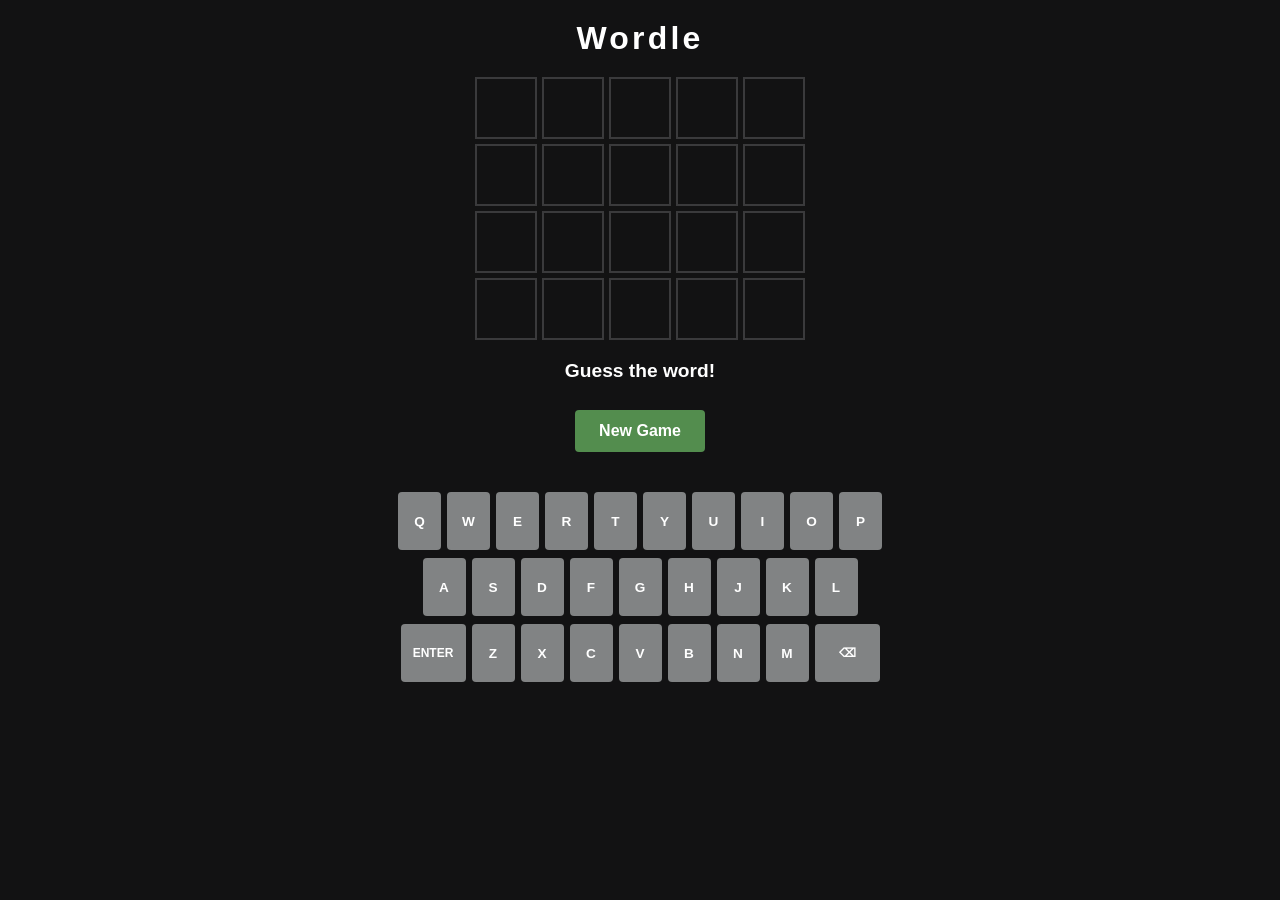
<file: index.html>
<!DOCTYPE html>
<html lang="en">

<head>
    <meta charset="UTF-8">
    <meta name="viewport" content="width=device-width, initial-scale=1.0">
    <title>Wordle</title>
    <link rel="stylesheet" href="style.css">
    <link rel="stylesheet" href="theme.css">
</head>

<body>
    <div class="container">
        <h1>Wordle</h1>

        <div class="board"></div>

        <!-- Message area for win/lose messages -->
        <div id="message"></div>

        <button id="new-game-btn" onclick="resetGame()">New Game</button>

        <!-- Keyboard: 3 rows of letter buttons -->
        <div class="keyboard">
            <div class="keyboard-row">
                <button class="key">Q</button>
                <button class="key">W</button>
                <button class="key">E</button>
                <button class="key">R</button>
                <button class="key">T</button>
                <button class="key">Y</button>
                <button class="key">U</button>
                <button class="key">I</button>
                <button class="key">O</button>
                <button class="key">P</button>
            </div>
            <div class="keyboard-row">
                <button class="key">A</button>
                <button class="key">S</button>
                <button class="key">D</button>
                <button class="key">F</button>
                <button class="key">G</button>
                <button class="key">H</button>
                <button class="key">J</button>
                <button class="key">K</button>
                <button class="key">L</button>
            </div>
            <div class="keyboard-row">
                <button class="key wide">ENTER</button>
                <button class="key">Z</button>
                <button class="key">X</button>
                <button class="key">C</button>
                <button class="key">V</button>
                <button class="key">B</button>
                <button class="key">N</button>
                <button class="key">M</button>
                <button class="key wide">⌫</button>
            </div>
        </div>
    </div>

    <!-- Game scripts - order matters! -->
    <script src="words.js"></script>
    <script src="numbers.js"></script>
    <script src="my-game.js"></script>
    <script src="messages.js"></script>
    <script src="app.js"></script>
</body>

</html>
</file>
<file: style.css>
/* Default values - students override these in theme.css */
:root {
    --correct: #538d4e;          /* Green - letter is correct */
    --misplaced: #b59f3b;        /* Yellow - letter is in word but wrong spot */
    --wrong: #3a3a3c;            /* Dark gray - letter not in word */
    --empty: #121213;            /* Background color */
    --border: #3a3a3c;           /* Tile border color */
    --text: #ffffff;             /* Text color */
    --key-bg: #818384;           /* Keyboard key background */
    --game-font: 'Arial', sans-serif;  /* Font for the whole game */
    --tile-size: 62px;           /* Width and height of each tile */
    --tile-roundness: 0px;       /* Corner roundness of tiles */
}

/* Base styles - provided */
* {
    box-sizing: border-box;
    margin: 0;
    padding: 0;
}

body {
    background-color: var(--empty);
    color: var(--text);
    font-family: var(--game-font);
    min-height: 100vh;
}

.container {
    max-width: 500px;
    margin: 0 auto;
    padding: 20px;
    text-align: center;
}

h1 {
    margin-bottom: 20px;
    font-size: 2rem;
    letter-spacing: 0.2rem;
}

#message {
    height: 30px;
    margin: 20px 0;
    font-size: 1.2rem;
    font-weight: bold;
}

#new-game-btn {
    display: inline-block;
    padding: 12px 24px;
    background-color: var(--correct);
    color: var(--text);
    border: none;
    border-radius: 4px;
    font-size: 1rem;
    font-weight: bold;
    cursor: pointer;
    margin-bottom: 20px;
}

#new-game-btn:hover {
    opacity: 0.8;
}

/* ===========================================
   TODO: BOARD STYLES
   =========================================== */

/*
   .board should use flexbox to stack rows vertically
*/
.board {
    display: flex;
    flex-direction: column;
    align-items: center;
    gap: 5px;
    margin-bottom: 20px;
}

/*
   .row should use flexbox to arrange tiles horizontally
*/
.row {
    display: flex;
    flex-direction: row;
    gap: 5px;
}

/* Tile base styles - provided */
.tile {
    width: var(--tile-size);
    height: var(--tile-size);
    border: 2px solid var(--border);
    border-radius: var(--tile-roundness);
    font-size: 2rem;
    font-weight: bold;
    text-transform: uppercase;

    /* Center the letter in the tile */
    display: flex;
    justify-content: center;
    align-items: center;
}

/* ===========================================
   TODO: TILE STATE CLASSES
   =========================================== */

/*
   When a tile has a letter, it gets class "filled"
   - Add a lighter border color: #565758
*/
.tile.filled {
    border-color: #565758;
}

/*
   .correct - green background for correct letters
   - background-color: use the --correct variable
   - border-color: use the --correct variable
*/
.correct {
    background-color: var(--correct);
    border-color: var(--correct);
}

/*
   .misplaced - yellow background for misplaced letters
   - background-color: use the --misplaced variable
   - border-color: use the --misplaced variable
*/
.misplaced {
    background-color: var(--misplaced);
    border-color: var(--misplaced);
}

/*
   .wrong - dark gray background for wrong letters
   - background-color: use the --wrong variable
   - border-color: use the --wrong variable
*/
.wrong {
    background-color: var(--wrong);
    border-color: var(--wrong);
}

/* ===========================================
   TODO: KEYBOARD STYLES
   =========================================== */

/*
   .keyboard should use flexbox to stack key rows vertically
*/
.keyboard {
    margin-top: 20px;
    display: flex;
    flex-direction: column;
    align-items: center;
    gap: 8px;
}

/*
   .keyboard-row should use flexbox to arrange keys horizontally
*/
.keyboard-row {
    display: flex;
    flex-direction: row;
    gap: 6px;
}

/* Key base styles - provided */
.key {
    min-width: 43px;
    height: 58px;
    border: none;
    border-radius: 4px;
    background-color: var(--key-bg);
    color: var(--text);
    font-size: 0.85rem;
    font-weight: bold;
    cursor: pointer;
    text-transform: uppercase;

    /* Center the letter */
    display: flex;
    justify-content: center;
    align-items: center;
}

.key:hover {
    opacity: 0.8;
}

.key.wide {
    min-width: 65px;
    font-size: 0.75rem;
}

/* Keyboard keys also get colored after guesses */
.key.correct {
    background-color: var(--correct);
}

.key.misplaced {
    background-color: var(--misplaced);
}

.key.wrong {
    background-color: var(--wrong);
}
</file>
<file: theme.css>
/* theme.css — make the game your own!
   Change any value below and the game updates.
*/

:root {
    /* ----- COLORS -----
       Colors can be names like "tomato" or hex codes like "#538d4e". */
    --correct: #538d4e;      /* color when a letter is in the right spot */
    --misplaced: #b59f3b;    /* color when a letter is in the word, but wrong spot */
    --wrong: #3a3a3c;        /* color when a letter is not in the word */
    --empty: #121213;        /* page background color */
    --text: #ffffff;         /* text color */
    --key-bg: #818384;       /* keyboard key color */

    /* ----- FONT -----
       Pick one of these:
         "Arial"
         "Georgia"
         "Times New Roman"
         "Courier New"
         "Trebuchet MS"
         "Comic Sans MS"
         "Verdana"
         "Impact"                  */
    --game-font: "Arial";

    /* ----- TILES ----- */
    --tile-size: 62px;       /* how big each tile is (try 50px or 75px) */
    --tile-roundness: 0px;   /* corner roundness (try 8px or 20px) */
}
</file>
